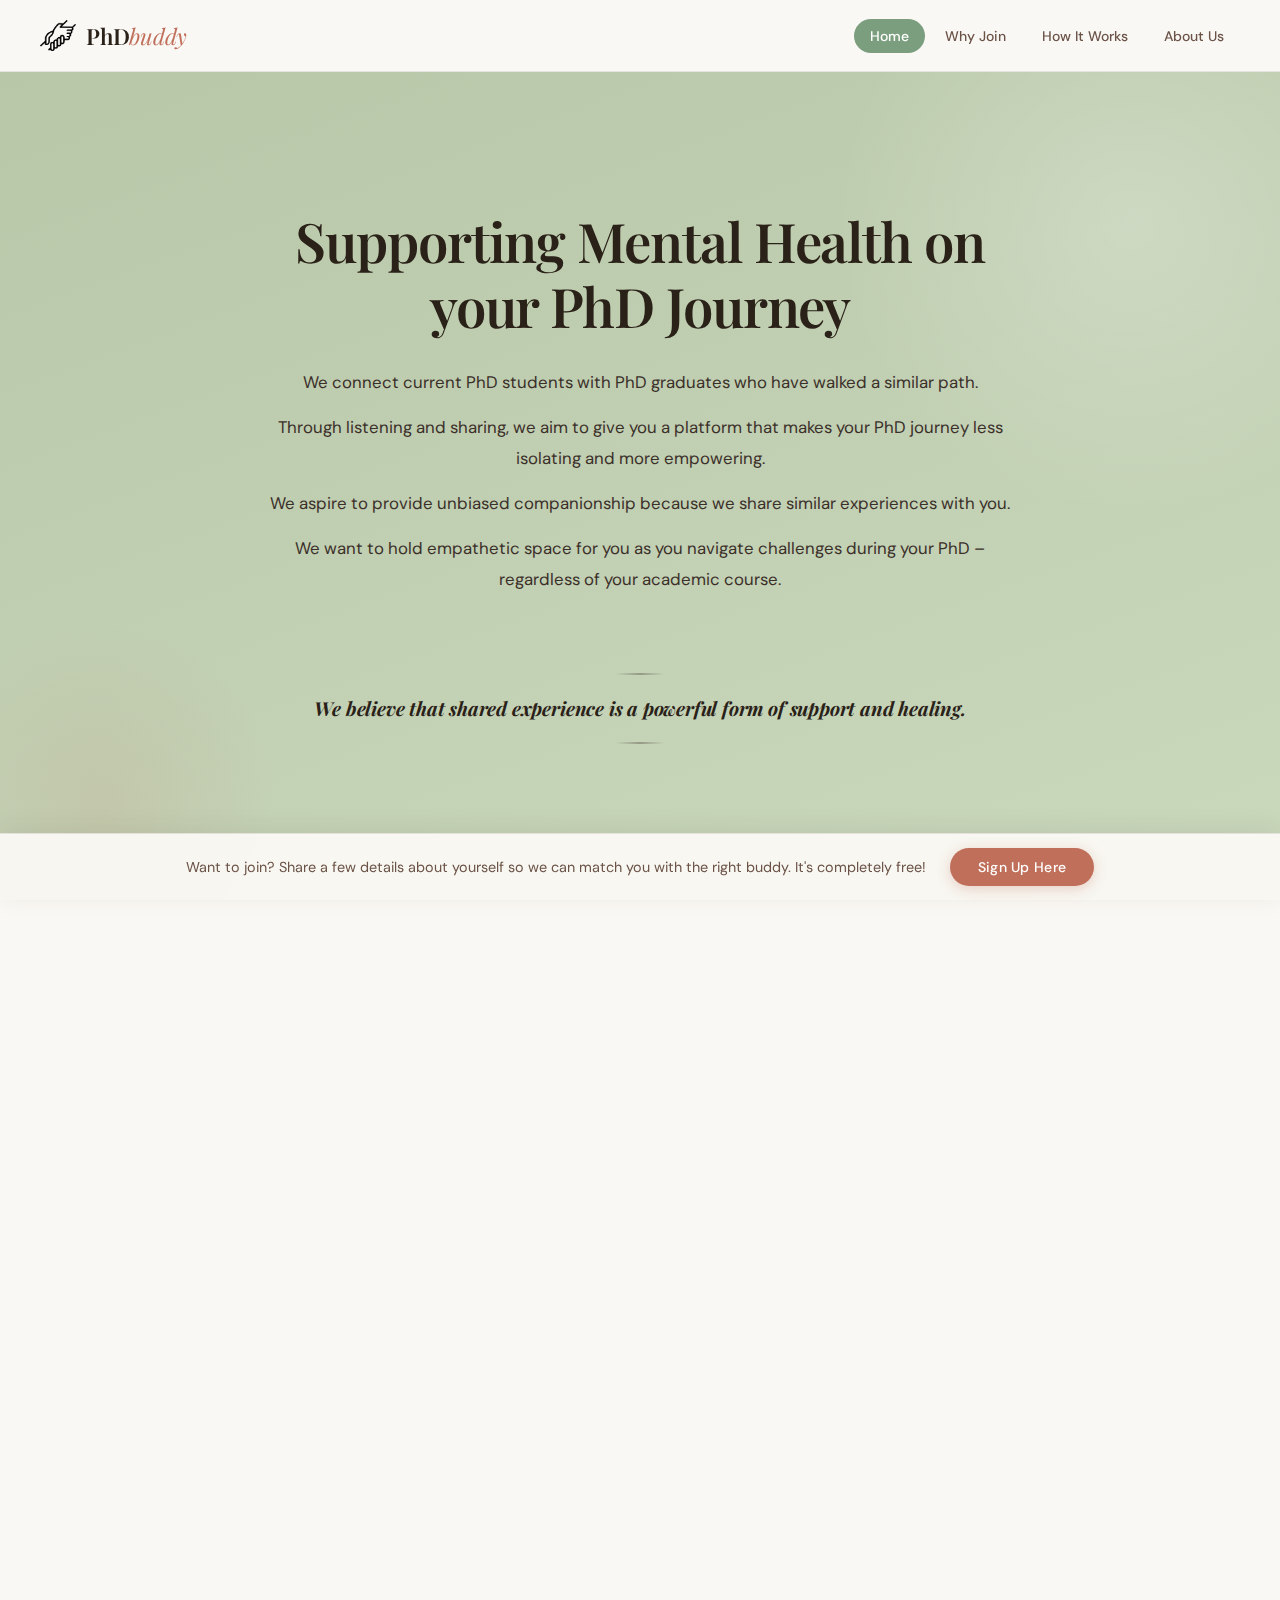
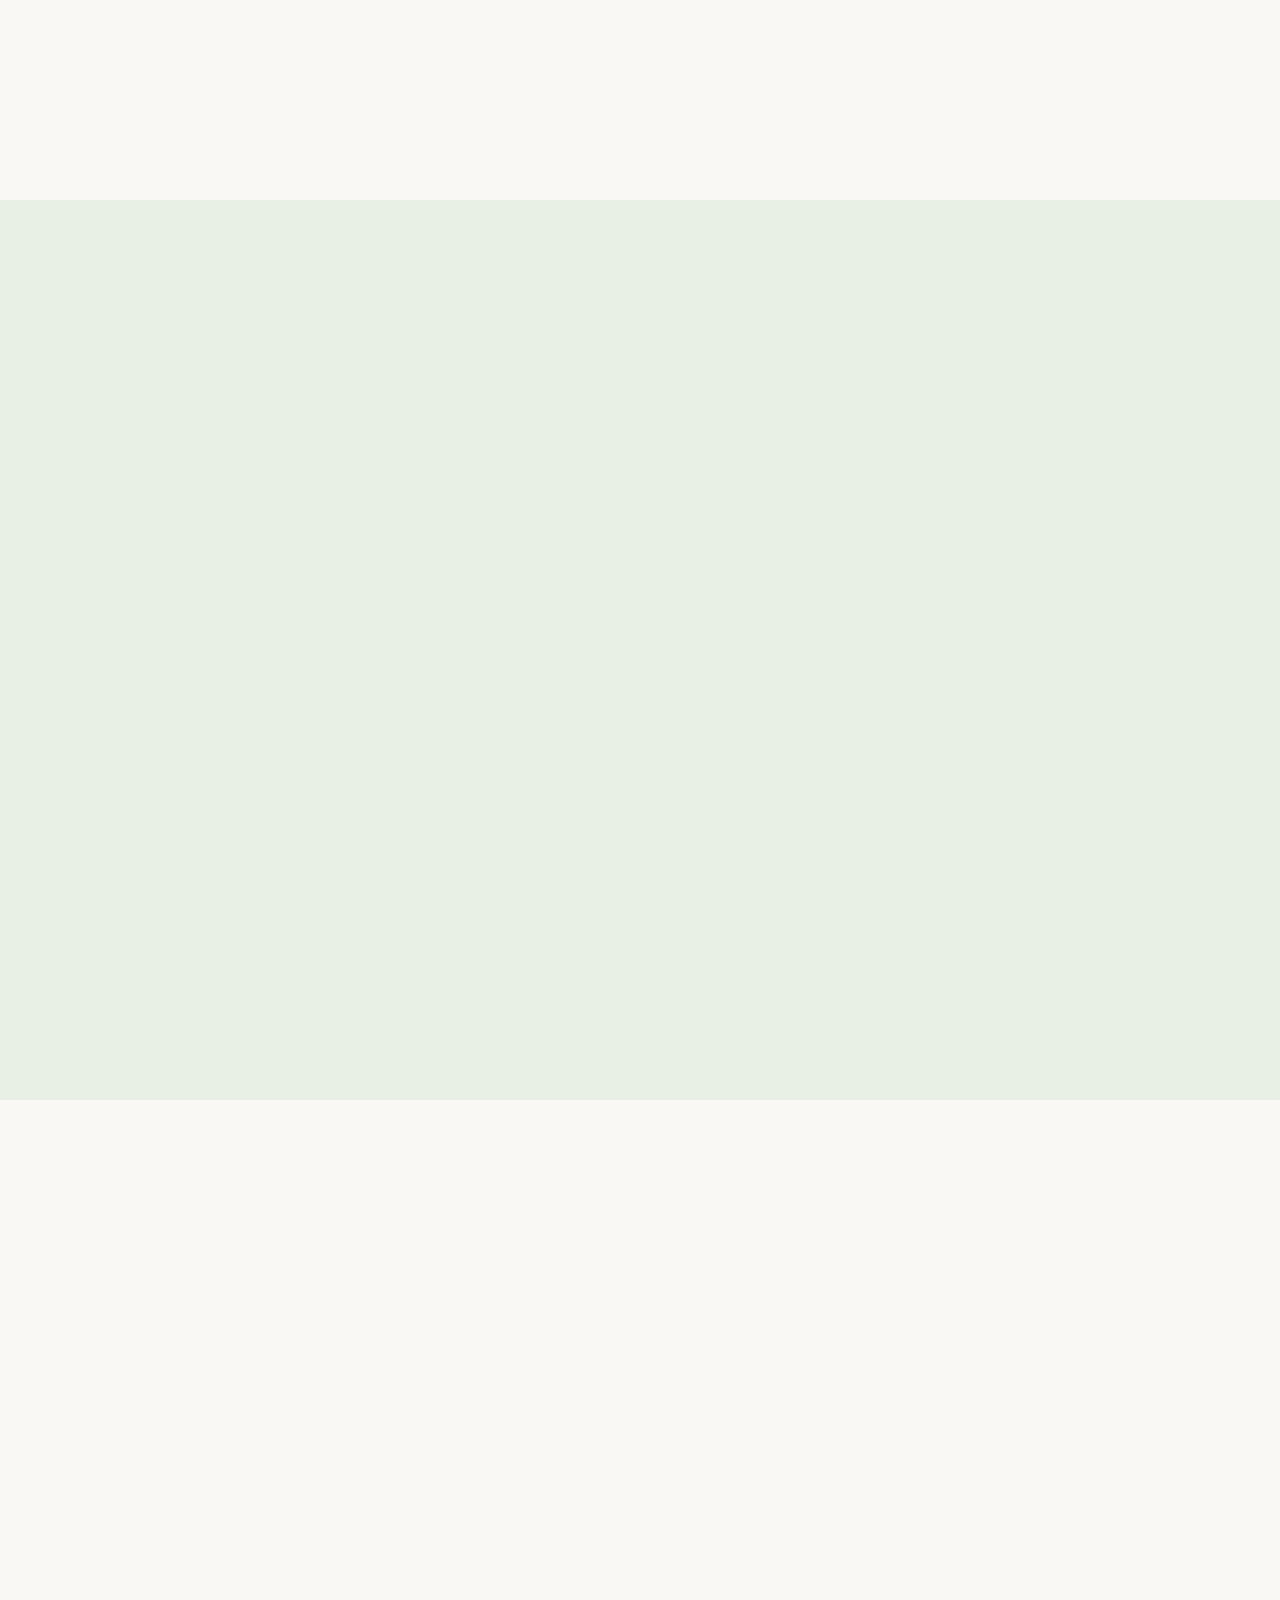
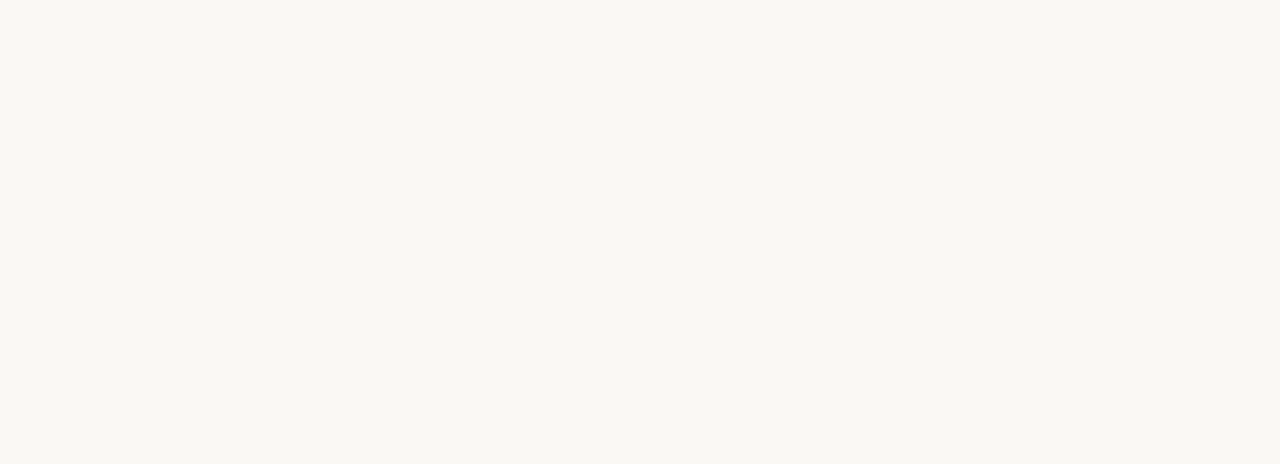
<file: index.html>
<!DOCTYPE html>
<html lang="en">
<head>
  <meta charset="UTF-8" />
  <meta name="viewport" content="width=device-width, initial-scale=1.0" />
  <title>PhDbuddy</title>
  <link rel="preconnect" href="https://fonts.googleapis.com">
  <link rel="preconnect" href="https://fonts.gstatic.com" crossorigin>
  <link href="https://fonts.googleapis.com/css2?family=Playfair+Display:ital,wght@0,400;0,600;1,400&family=DM+Sans:wght@300;400;500&display=swap" rel="stylesheet">
  <style>
    /* ─── Design Tokens ─── */
    :root {
      --header-height: 72px;
      --sage:       #7A9E7E;
      --sage-light: #B8C7A8;
      --sage-pale:  #E8EFE4;
      --cream:      #FAF8F4;
      --terra:      #C0705A;
      --terra-dark: #9B4F39;
      --brown:      #3B2F2A;
      --brown-soft: #6B5347;
      --white:      #FFFFFF;
      --ink:        #2A2118;
      --muted:      #8C7B72;
      --border:     rgba(59,47,42,.1);
      --shadow-sm:  0 2px 12px rgba(59,47,42,.08);
      --shadow-lg:  0 24px 64px rgba(59,47,42,.14);
      --radius-sm:  8px;
      --radius-md:  16px;
      --radius-lg:  28px;
      --font-display: 'Playfair Display', Georgia, serif;
      --font-body:    'DM Sans', sans-serif;
      --ease-out: cubic-bezier(.22,1,.36,1);
    }

    *, *::before, *::after { box-sizing: border-box; margin: 0; padding: 0; }
    html { scroll-behavior: smooth; }
    body {
      font-family: var(--font-body);
      background-color: var(--cream);
      color: var(--brown);
      padding-top: var(--header-height);
      padding-bottom: 64px;
      -webkit-font-smoothing: antialiased;
    }
    section { scroll-margin-top: var(--header-height); }
    a { color: inherit; }

    /* ─── Header ─── */
    .main-header {
      position: fixed;
      top: 0; left: 0; right: 0;
      height: var(--header-height);
      background: rgba(250,248,244,.95);
      backdrop-filter: blur(14px);
      -webkit-backdrop-filter: blur(14px);
      border-bottom: 1px solid var(--border);
      display: flex;
      align-items: center;
      justify-content: space-between;
      padding: 0 40px;
      z-index: 1000;
      transition: box-shadow .3s;
    }
    .main-header.scrolled { box-shadow: var(--shadow-sm); }

    .logo-container {
      display: flex;
      align-items: center;
      gap: 10px;
      text-decoration: none;
      flex-shrink: 0;
    }
    .logo { width: 36px; height: auto; }
    .site-title {
      font-family: var(--font-display);
      font-size: 1.4rem;
      font-weight: 600;
      color: var(--ink);
      letter-spacing: -.01em;
    }
    .site-title em { color: var(--terra); font-style: italic; font-weight: 400; }

    /* Desktop nav */
    .nav-bar { display: flex; gap: 4px; align-items: center; }
    .nav-link {
      text-decoration: none;
      color: var(--brown-soft);
      font-size: .875rem;
      font-weight: 500;
      padding: 8px 16px;
      border-radius: 999px;
      transition: background .22s, color .22s;
      white-space: nowrap;
    }
    .nav-link:hover { background: var(--sage-pale); color: var(--brown); }
    .nav-link.active { background: var(--sage); color: var(--white); }

    /* Hamburger button */
    .hamburger {
      display: none;
      flex-direction: column;
      justify-content: center;
      gap: 5px;
      width: 38px;
      height: 38px;
      background: none;
      border: none;
      cursor: pointer;
      padding: 6px;
      border-radius: 8px;
      transition: background .2s;
    }
    .hamburger:hover { background: var(--sage-pale); }
    .hamburger span {
      display: block;
      width: 22px;
      height: 2px;
      background: var(--brown);
      border-radius: 2px;
      transition: transform .28s var(--ease-out), opacity .2s;
      transform-origin: center;
    }
    .hamburger.open span:nth-child(1) { transform: translateY(7px) rotate(45deg); }
    .hamburger.open span:nth-child(2) { opacity: 0; transform: scaleX(0); }
    .hamburger.open span:nth-child(3) { transform: translateY(-7px) rotate(-45deg); }

    /* Mobile nav drawer */
    .mobile-nav {
      position: fixed;
      top: var(--header-height);
      left: 0; right: 0;
      background: rgba(250,248,244,.98);
      backdrop-filter: blur(14px);
      border-bottom: 1px solid var(--border);
      flex-direction: column;
      padding: 12px 20px 20px;
      gap: 4px;
      z-index: 998;
      box-shadow: var(--shadow-sm);
      /* hidden by default */
      display: none;
      opacity: 0;
      transform: translateY(-6px);
      transition: opacity .25s var(--ease-out), transform .25s var(--ease-out);
    }
    .mobile-nav.open {
      display: flex;
      opacity: 1;
      transform: translateY(0);
    }
    .mobile-nav .nav-link {
      font-size: 1rem;
      padding: 13px 16px;
      border-radius: var(--radius-sm);
      width: 100%;
    }

    /* ─── Home Section ─── */
    .home-section {
      background: linear-gradient(160deg, var(--sage-light) 0%, #cad8bc 100%);
      min-height: calc(100vh - var(--header-height));
      display: flex;
      align-items: center;
      justify-content: center;
      padding: 80px 40px;
      position: relative;
      overflow: hidden;
    }
    .home-section::before {
      content: '';
      position: absolute;
      width: 600px; height: 600px;
      background: radial-gradient(circle, rgba(255,255,255,.22) 0%, transparent 70%);
      top: -150px; right: -150px;
      border-radius: 50%;
      pointer-events: none;
    }
    .home-section::after {
      content: '';
      position: absolute;
      width: 360px; height: 360px;
      background: radial-gradient(circle, rgba(192,112,90,.1) 0%, transparent 70%);
      bottom: -80px; left: -80px;
      border-radius: 50%;
      pointer-events: none;
    }
    .home-text {
      max-width: 760px;
      text-align: center;
      position: relative;
      z-index: 1;
      animation: fadeUp .9s var(--ease-out) both;
    }
    .home-text h1 {
      font-family: var(--font-display);
      font-size: clamp(1.85rem, 4.5vw, 3.4rem);
      font-weight: 600;
      color: var(--ink);
      line-height: 1.2;
      letter-spacing: -.02em;
      margin-bottom: 28px;
    }
    .home-text p {
      font-size: 1.05rem;
      line-height: 1.85;
      color: var(--brown);
      margin-bottom: 14px;
    }
    .home-text .final-line {
      margin-top: 44px;
      margin-bottom: 0;
      display: inline-block;
      position: relative;
      padding: 20px 0;
      font-family: var(--font-display);
      font-style: italic;
      font-size: 1.2rem;
      font-weight: 400;
      color: var(--ink);
      line-height: 1.6;
      letter-spacing: -.01em;
    }
    .home-text .final-line::before,
    .home-text .final-line::after {
      content: '';
      display: block;
      width: 48px;
      height: 2px;
      background: linear-gradient(90deg, transparent, rgba(59,47,42,.35), transparent);
      margin: 0 auto;
      border-radius: 2px;
    }
    .home-text .final-line::before { margin-bottom: 18px; }
    .home-text .final-line::after  { margin-top: 18px; }

    /* ─── Why Join Section ─── */
    .why-join-section {
      background: var(--cream);
      padding: 48px 40px 40px;
      height: 100vh;
      box-sizing: border-box;
      display: flex;
      flex-direction: column;
      align-items: center;
      justify-content: center;
    }
    .why-join-section h2 {
      font-family: var(--font-display);
      font-size: clamp(1.4rem, 2.5vw, 2rem);
      font-weight: 600;
      text-align: center;
      color: var(--ink);
      margin-bottom: 28px;
      letter-spacing: -.02em;
    }
    .why-join-section h2 em { color: var(--terra); font-style: italic; }

    .buddy-container {
      display: grid;
      grid-template-columns: 1fr 1fr;
      gap: 20px;
      max-width: 1040px;
      width: 100%;
      margin: 0 auto 24px;
    }
    .buddy-box {
      background: var(--white);
      border: 1px solid var(--border);
      border-radius: var(--radius-md);
      padding: 24px 24px 20px;
      box-shadow: var(--shadow-sm);
      transition: transform .3s var(--ease-out), box-shadow .3s var(--ease-out);
      position: relative;
      overflow: hidden;
    }
    .buddy-box::before {
      content: '';
      position: absolute;
      top: 0; left: 0; right: 0;
      height: 3px;
      background: linear-gradient(90deg, var(--sage), var(--terra));
      opacity: 0;
      transition: opacity .3s;
    }
    .buddy-box:hover { transform: translateY(-4px); box-shadow: var(--shadow-lg); }
    .buddy-box:hover::before { opacity: 1; }
    .buddy-icon { display: block; width: 36px; margin: 0 auto 12px; }
    .buddy-box h3 {
      font-family: var(--font-display);
      font-size: 1.05rem;
      font-weight: 600;
      color: var(--ink);
      margin-bottom: 10px;
      text-align: center;
    }
    .buddy-box p {
      font-size: .875rem;
      line-height: 1.65;
      color: var(--brown-soft);
      margin-bottom: 8px;
    }
    .buddy-box ul {
      margin-top: 4px;
      padding-left: 0;
      list-style: none;
      display: flex;
      flex-direction: column;
      gap: 6px;
    }
    .buddy-box ul li {
      font-size: .84rem;
      line-height: 1.5;
      color: var(--brown-soft);
      padding-left: 18px;
      position: relative;
    }
    .buddy-box ul li::before {
      content: '';
      position: absolute;
      left: 0;
      top: 9px;
      width: 7px;
      height: 7px;
      border-radius: 50%;
      background: linear-gradient(135deg, var(--sage), var(--terra));
      flex-shrink: 0;
    }
    .why-join-section .final-line {
      text-align: center;
      font-style: italic;
      color: var(--muted);
      font-size: .9rem;
      max-width: 720px;
      margin: 0 auto;
      line-height: 1.6;
    }

    /* ─── How It Works Section ─── */
    .how-it-works-section {
      background: var(--sage-pale);
      padding: 56px 40px;
      height: 100vh;
      box-sizing: border-box;
      display: flex;
      flex-direction: column;
      justify-content: center;
    }
    .how-band {
      display: grid;
      grid-template-columns: 1fr 1fr;
      gap: 72px;
      max-width: 1040px;
      width: 100%;
      margin: 0 auto;
      align-items: center;
      flex: 1;
    }
    .how-text h3 {
      font-family: var(--font-display);
      font-size: clamp(1.5rem, 2.5vw, 2.2rem);
      font-weight: 600;
      color: var(--ink);
      margin-bottom: 20px;
      letter-spacing: -.02em;
    }
    .how-text p {
      font-size: .9rem;
      line-height: 1.7;
      color: var(--brown-soft);
      margin-bottom: 8px;
      padding-left: 16px;
      border-left: 2px solid transparent;
      transition: border-color .2s, color .2s;
    }
    .how-text p:hover { border-left-color: var(--terra); color: var(--brown); }
    .how-image { display: flex; justify-content: center; align-items: center; }
    .how-image img {
      max-width: 100%;
      max-height: 380px;
      object-fit: contain;
      border-radius: var(--radius-lg);
      filter: drop-shadow(0 12px 32px rgba(59,47,42,.12));
    }
    .signup-text {
      text-align: center;
      padding-top: 32px;
      max-width: 1040px;
      margin-left: auto;
      margin-right: auto;
      width: 100%;
    }
    .signup-text p {
      font-size: 1rem;
      line-height: 1.7;
      color: var(--brown-soft);
      margin-bottom: 20px;
    }
    .signup-link {
      display: inline-block;
      background: var(--terra);
      color: var(--white);
      text-decoration: none;
      padding: 14px 36px;
      border-radius: 999px;
      font-weight: 500;
      font-size: .95rem;
      letter-spacing: .02em;
      transition: background .25s, transform .25s var(--ease-out), box-shadow .25s;
      box-shadow: 0 4px 18px rgba(192,112,90,.32);
    }
    .signup-link:hover {
      background: var(--terra-dark);
      transform: translateY(-2px);
      box-shadow: 0 8px 28px rgba(192,112,90,.42);
    }

    /* ─── About Us Section ─── */
    .about-us-page {
      background: var(--cream);
      padding: 80px 40px;
      min-height: 100vh;
      display: flex;
      flex-direction: column;
      justify-content: center;
      align-items: center;
    }
    .about-us-page h2 {
      font-family: var(--font-display);
      font-size: clamp(1.7rem, 3.5vw, 2.6rem);
      font-weight: 600;
      text-align: center;
      color: var(--ink);
      margin-bottom: 12px;
      letter-spacing: -.02em;
    }
    .about-us-page .section-label {
      text-align: center;
      font-size: .8rem;
      font-weight: 500;
      letter-spacing: .12em;
      text-transform: uppercase;
      color: var(--terra);
      margin-bottom: 52px;
    }
    .about-content { max-width: 960px; width: 100%; }

    /* Portrait grid */
    .portrait-grid {
      display: grid;
      grid-template-columns: repeat(4, 1fr);
      gap: 24px;
    }
    .portrait-card {
      display: flex;
      flex-direction: column;
      align-items: center;
      text-align: center;
      transition: transform .3s var(--ease-out);
    }
    .portrait-card:hover { transform: translateY(-4px); }
    .portrait-img-wrapper {
      position: relative;
      width: 100%;
      margin-bottom: 16px;
    }
    .portrait-img {
      width: 100%;
      aspect-ratio: 3 / 4;
      object-fit: cover;
      border-radius: var(--radius-md);
      box-shadow: var(--shadow-md);
      display: block;
    }
    .portrait-social {
      position: absolute;
      bottom: 10px; right: 10px;
      width: 30px; height: 30px;
      background: var(--white);
      border-radius: 50%;
      box-shadow: var(--shadow-sm);
      display: flex;
      align-items: center;
      justify-content: center;
      padding: 5px;
      transition: transform .22s var(--ease-out);
    }
    .portrait-social:hover { transform: scale(1.15); }
    .portrait-social img { width: 100%; height: 100%; object-fit: contain; }
    .portrait-name {
      font-family: var(--font-display);
      font-size: 1.05rem;
      font-weight: 600;
      color: var(--ink);
      margin-bottom: 4px;
    }
    .portrait-role {
      font-size: .78rem;
      font-weight: 500;
      letter-spacing: .08em;
      text-transform: uppercase;
      color: var(--muted);
    }
    /* divider between organizers and buddies */
    .portrait-divider {
      grid-column: 1 / -1;
      display: none;
    }

    /* ─── Floating Sign-Up Bar ─── */
    .floating-cta {
      position: fixed;
      bottom: 0; left: 0; right: 0;
      z-index: 900;
      background: rgba(250,248,244,.96);
      backdrop-filter: blur(14px);
      -webkit-backdrop-filter: blur(14px);
      border-top: 1px solid var(--border);
      display: flex;
      align-items: center;
      justify-content: center;
      gap: 24px;
      padding: 14px 40px;
      box-shadow: 0 -4px 24px rgba(59,47,42,.08);
    }
    .floating-cta p {
      font-size: .9rem;
      color: var(--brown-soft);
      margin: 0;
    }
    .floating-cta-btn {
      display: inline-block;
      background: var(--terra);
      color: var(--white);
      text-decoration: none;
      padding: 10px 28px;
      border-radius: 999px;
      font-weight: 500;
      font-size: .875rem;
      letter-spacing: .02em;
      white-space: nowrap;
      transition: background .25s, transform .2s var(--ease-out), box-shadow .25s;
      box-shadow: 0 3px 14px rgba(192,112,90,.3);
      flex-shrink: 0;
    }
    .floating-cta-btn:hover {
      background: var(--terra-dark);
      transform: translateY(-1px);
      box-shadow: 0 6px 20px rgba(192,112,90,.4);
    }

    /* ─── Animations ─── */
    @keyframes fadeUp {
      from { opacity: 0; transform: translateY(24px); }
      to   { opacity: 1; transform: translateY(0); }
    }
    .reveal {
      opacity: 0;
      transform: translateY(20px);
      transition: opacity .7s var(--ease-out), transform .7s var(--ease-out);
    }
    .reveal.visible { opacity: 1; transform: none; }

    /* ─── MOBILE (≤768px) ─── */
    @media (max-width: 768px) {
      :root { --header-height: 60px; }

      .main-header { padding: 0 18px; }
      .nav-bar { display: none; }          /* hide desktop nav */
      .hamburger { display: flex; }        /* show hamburger */

      .floating-cta { flex-direction: column; gap: 10px; padding: 12px 20px; text-align: center; }
      .floating-cta p { font-size: .82rem; }
      .floating-cta-btn { padding: 9px 24px; font-size: .85rem; }

      .home-section { padding: 48px 20px; min-height: 100vh; }
      .why-join-section { padding: 48px 20px 36px; height: auto; min-height: 100vh; }
      .how-it-works-section { padding: 48px 20px; height: auto; min-height: 100vh; }
      .about-us-page { padding: 60px 20px; min-height: 100vh; align-items: center; }
      .portrait-grid { grid-template-columns: repeat(2, 1fr); gap: 16px; }
      .portrait-name { font-size: .95rem; }
      .portrait-role { font-size: .72rem; }

      .home-text h1 { font-size: 1.75rem; letter-spacing: -.015em; }
      .home-text p  { font-size: .95rem; }
      .home-text .final-line { padding: 14px 18px; font-size: .9rem; }

      .buddy-container  { grid-template-columns: 1fr; gap: 18px; margin-bottom: 36px; }
      .buddy-box        { padding: 28px 22px; border-radius: var(--radius-md); }

      .how-band   { grid-template-columns: 1fr; gap: 0; }
      .how-image  { display: none; }
      .how-text h3 { font-size: 1.6rem; }
      .signup-text { margin-top: 36px; }
    }

    /* ─── Mid-range (769–960px) ─── */
    @media (min-width: 769px) and (max-width: 960px) {
      .main-header { padding: 0 24px; }
      .nav-link { padding: 7px 12px; font-size: .82rem; }
      .buddy-container { gap: 20px; }
      .how-band { gap: 40px; }
    }
  </style>
</head>
<body>

  <!-- Fixed Header -->
  <header class="main-header" id="mainHeader">
    <a href="#home" class="logo-container">
      <img src="hands.png" alt="PhDbuddy logo" class="logo" />
      <span class="site-title">PhD<em>buddy</em></span>
    </a>

    <!-- Desktop nav -->
    <nav class="nav-bar">
      <a href="#home"         class="nav-link">Home</a>
      <a href="#why-join"     class="nav-link">Why Join</a>
      <a href="#how-it-works" class="nav-link">How It Works</a>
      <a href="#about-us"     class="nav-link">About Us</a>
    </nav>

    <!-- Hamburger (mobile only) -->
    <button class="hamburger" id="hamburger" aria-label="Toggle menu" aria-expanded="false">
      <span></span><span></span><span></span>
    </button>
  </header>

  <!-- Mobile nav drawer (outside header so it slides below it) -->
  <nav class="mobile-nav" id="mobileNav" aria-hidden="true">
    <a href="#home"         class="nav-link">Home</a>
    <a href="#why-join"     class="nav-link">Why Join</a>
    <a href="#how-it-works" class="nav-link">How It Works</a>
    <a href="#about-us"     class="nav-link">About Us</a>
  </nav>

  <main>

    <!-- Home Section -->
    <section id="home" class="home-section">
      <div class="home-text">
        <h1>Supporting Mental Health on your PhD Journey</h1>
        <p>We connect current PhD students with PhD graduates who have walked a similar path.</p>
        <p>Through listening and sharing, we aim to give you a platform that makes your PhD journey less isolating and more empowering.</p>
        <p>We aspire to provide unbiased companionship because we share similar experiences with you.</p>
        <p>We want to hold empathetic space for you as you navigate challenges during your PhD – regardless of your academic course.</p>
        <p class="final-line"><em><strong>We believe that shared experience is a powerful form of support and healing.</strong></em></p>
      </div>
    </section>

    <!-- Why Join Section -->
    <section id="why-join" class="why-join-section">
      <h2 class="reveal">Why Join PhD<em>buddy</em>?</h2>

      <div class="buddy-container">
        <div class="buddy-box reveal">
          <img src="preBuddy.png" class="buddy-icon" alt="Graduate buddy icon">
          <h3>As a Graduate Buddy</h3>
          <p>Gain a connection with people who truly understand and can relate to you.</p>
          <p>Learn from the firsthand experience of someone who has already completed their PhD and explored life after it.</p>
          <p><strong>You might find PhD<em>buddy</em> helpful if any of the following resonate with you — just to name a few examples:</strong></p>
          <ul>
            <li>Are you feeling overwhelmed and unsure about how to talk to your supervisor?</li>
            <li>Are you questioning whether continuing your PhD still makes sense for you and what your next steps might be?</li>
            <li>Do you feel like an outsider in your academic environment and struggle to connect with colleagues?</li>
          </ul>
        </div>

        <div class="buddy-box reveal">
          <img src="postBuddy.png" class="buddy-icon" alt="Post-graduate buddy icon">
          <h3>As a Post-Graduate Buddy</h3>
          <p>Have you ever wished you could go back to your first-year PhD self and share your hard-earned advice with them? While going back in time is not an option (yet), this is your chance to make a meaningful impact on someone else's PhD journey.</p>
          <p>Gain a new perspective on your own experiences — you might find that all the highs and lows of your journey can become valuable lessons to share.</p>
          <p>Build new connections and help create a kinder, healthier research culture.</p>
        </div>
      </div>

      <p class="final-line reveal"><strong><em>PhD<em>buddy</em></em></strong> is about community, empathy, and making the PhD experience kinder for everyone.</p>
    </section>

    <!-- How It Works Section -->
    <section id="how-it-works" class="how-it-works-section">
      <div class="how-band">
        <div class="how-text reveal">
          <h3>How It Works</h3>
          <p>We match PhD students with post-graduates from our team.</p>
          <p>After you sign up, three post-graduate buddies are made available for you to connect with – you can get to know all of them and have conversations with whoever you choose or is available.</p>
          <p>We define the structure of the conversation together based on your needs and goals.</p>
          <p>We have open conversations with you about the non-academic, social, organizational, and mental challenges of your PhD journey.</p>
          <p>The conversations can happen as often as the graduate and post-graduate buddies agree on.</p>
          <p>We are not medical professionals; therefore, we are in no position to provide solutions about your personal journeys, but we are open to listening, sharing our experiences, and offering new perspectives.</p>
          <p>These conversations will be confidential.</p>
        </div>

        <div class="how-image reveal">
          <img src="peoplePatternSquare.svg" alt="Decorative people pattern" />
        </div>
      </div>
    </section>

    <!-- About Us Section -->
    <section id="about-us" class="about-us-page">
      <div class="about-content">
        <h2 class="reveal">About Us</h2>
        <p class="section-label reveal">Organizing Team &amp; Post-Graduate Buddies</p>

        <div class="portrait-grid">

          <div class="portrait-card reveal">
            <div class="portrait-img-wrapper">
              <img src="jona.jpg" alt="Jona" class="portrait-img" />
              <a href="https://www.linkedin.com/in/jona-rada-399b042a3/" target="_blank" class="portrait-social">
                <img src="linkedin-icon.png" alt="LinkedIn" />
              </a>
            </div>
            <p class="portrait-name">Jona</p>
            <p class="portrait-role">Organizer</p>
          </div>

          <div class="portrait-card reveal">
            <div class="portrait-img-wrapper">
              <img src="alina.jpg" alt="Alina" class="portrait-img" />
              <a href="https://www.linkedin.com/in/alina-maria-ritz-798747293/" target="_blank" class="portrait-social">
                <img src="linkedin-icon.png" alt="LinkedIn" />
              </a>
            </div>
            <p class="portrait-name">Alina</p>
            <p class="portrait-role">Organizer</p>
          </div>

          <div class="portrait-card reveal">
            <div class="portrait-img-wrapper">
              <img src="nadine.jpg" alt="Nadine" class="portrait-img" />
              <a href="https://www.linkedin.com/in/nadine-tuechler/" target="_blank" class="portrait-social">
                <img src="linkedin-icon.png" alt="LinkedIn" />
              </a>
            </div>
            <p class="portrait-name">Nadine</p>
            <p class="portrait-role">Post-Graduate Buddy</p>
          </div>

          <div class="portrait-card reveal">
            <div class="portrait-img-wrapper">
              <img src="kevin.jpg" alt="Kevin" class="portrait-img" />
              <a href="https://www.instagram.com/nzumbiart?igsh=MzBlaXZxdHRpeGw1" target="_blank" class="portrait-social">
                <img src="instagram.png" alt="Instagram" />
              </a>
            </div>
            <p class="portrait-name">Kevin</p>
            <p class="portrait-role">Post-Graduate Buddy</p>
          </div>

        </div>
      </div>
    </section>

  </main>

  <script>
    /* ── Header shadow on scroll ── */
    const header = document.getElementById('mainHeader');
    window.addEventListener('scroll', () => {
      header.classList.toggle('scrolled', window.scrollY > 10);
    }, { passive: true });

    /* ── Hamburger / mobile nav toggle ── */
    const hamburger = document.getElementById('hamburger');
    const mobileNav = document.getElementById('mobileNav');

    hamburger.addEventListener('click', () => {
      const isOpen = !mobileNav.classList.contains('open');
      hamburger.classList.toggle('open', isOpen);
      hamburger.setAttribute('aria-expanded', isOpen);
      mobileNav.setAttribute('aria-hidden', !isOpen);
      if (isOpen) {
        mobileNav.style.display = 'flex';
        // force reflow so transition fires
        mobileNav.getBoundingClientRect();
        mobileNav.classList.add('open');
      } else {
        mobileNav.classList.remove('open');
      }
    });

    /* Close mobile nav when a link is tapped */
    mobileNav.querySelectorAll('.nav-link').forEach(link => {
      link.addEventListener('click', () => {
        hamburger.classList.remove('open');
        hamburger.setAttribute('aria-expanded', 'false');
        mobileNav.classList.remove('open');
        mobileNav.setAttribute('aria-hidden', 'true');
      });
    });

    /* ── Nav highlight on scroll ── */
    const sections    = document.querySelectorAll('main section');
    const allNavLinks = document.querySelectorAll('.nav-link');

    function highlightNav() {
      let current = '';
      sections.forEach(s => {
        if (window.scrollY >= s.offsetTop - (window.innerHeight * 0.5)) current = s.id;
      });
      allNavLinks.forEach(l => {
        l.classList.toggle('active', l.getAttribute('href').includes(current));
      });
    }
    window.addEventListener('scroll', highlightNav, { passive: true });
    highlightNav();

    /* ── Smooth scroll ── */
    allNavLinks.forEach(link => {
      link.addEventListener('click', e => {
        const target = document.querySelector(link.getAttribute('href'));
        if (target) {
          e.preventDefault();
          window.scrollTo({ top: target.offsetTop - 72, behavior: 'smooth' });
        }
      });
    });

    /* ── Scroll reveal ── */
    const reveals = document.querySelectorAll('.reveal');
    const io = new IntersectionObserver((entries) => {
      entries.forEach((entry, i) => {
        if (entry.isIntersecting) {
          entry.target.style.transitionDelay = (i * 0.07) + 's';
          entry.target.classList.add('visible');
          io.unobserve(entry.target);
        }
      });
    }, { threshold: 0.1 });
    reveals.forEach(el => io.observe(el));
  </script>
  <!-- Floating Sign-Up Bar -->
  <div class="floating-cta">
    <p>Want to join? Share a few details about yourself so we can match you with the right buddy. It's completely free!</p>
    <a href="signup.html" class="floating-cta-btn">Sign Up Here</a>
  </div>

</body>
</html>
</file>
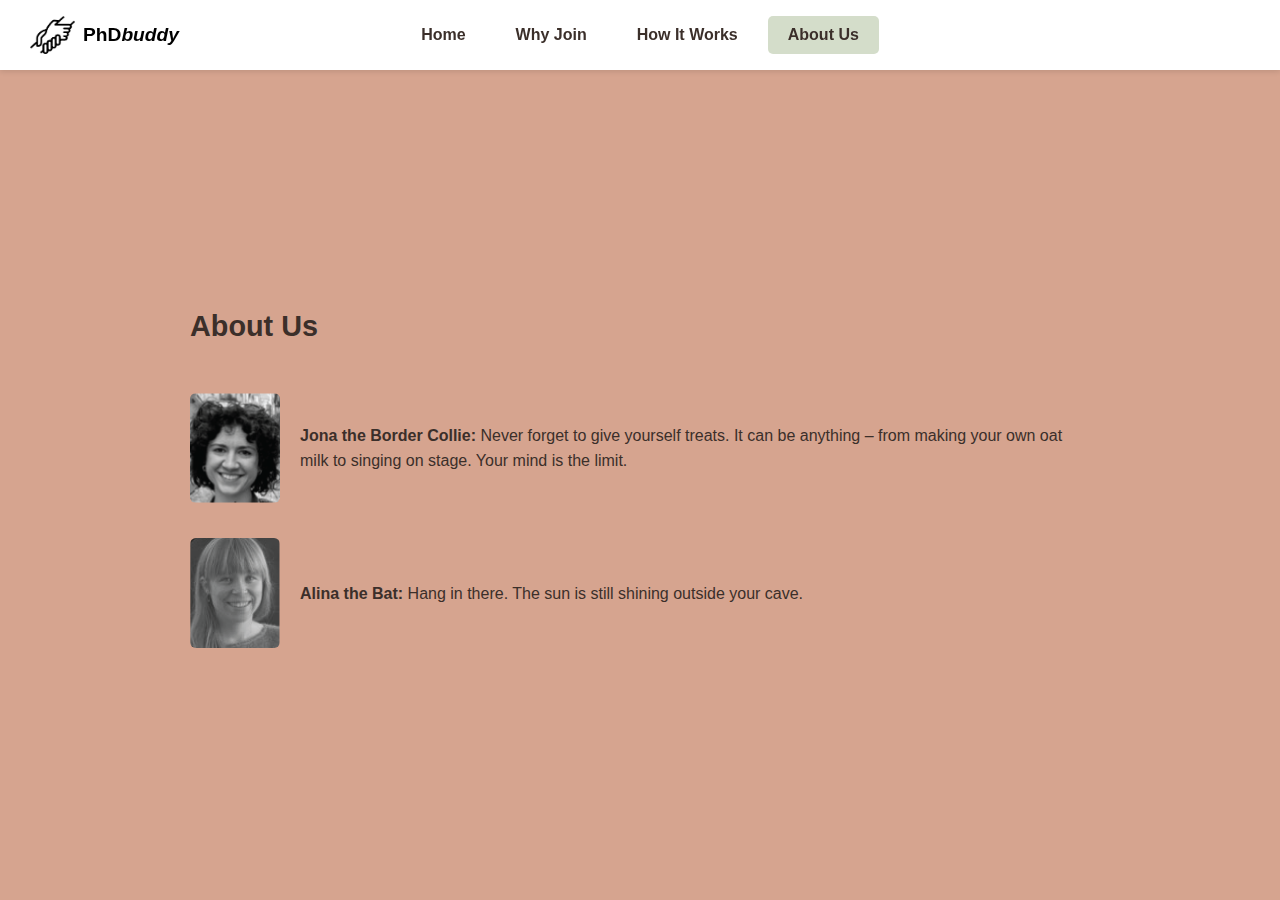
<file: about-us.html>
<!DOCTYPE html>
<html lang="en">
<head>
  <meta charset="UTF-8" />
  <meta name="viewport" content="width=device-width, initial-scale=1.0" />
  <title>PhDbuddy - About Us</title>
  <link rel="stylesheet" href="style.css" />
</head>
<body>
  <!-- Fixed Header -->
  <header class="main-header">
    <div class="logo-container">
      <img src="hands.png" alt="PhDbuddy logo" class="logo" />
      <span class="site-title">PhD<em>buddy</em></span>
    </div>

    <nav class="nav-bar">
      <a href="index.html" class="nav-link">Home</a>
      <a href="why-join.html" class="nav-link">Why Join</a>
      <a href="how-it-works.html" class="nav-link">How It Works</a>
      <a href="about-us.html" class="nav-link active">About Us</a>
    </nav>
  </header>

  <main class="about-us-page">
    <section class="about-us-band">
      <div class="about-content">
        <h2>About Us</h2>

        <div class="buddy-row">
          <img src="jona.png" alt="Jona the Border Collie" class="buddy-img" />
          <p><strong>Jona the Border Collie:</strong> Never forget to give yourself treats. It can be anything – from making your own oat milk to singing on stage. Your mind is the limit.</p>
        </div>

        <div class="buddy-row">
          <img src="alina.png" alt="Alina the Bat" class="buddy-img" />
          <p><strong>Alina the Bat:</strong> Hang in there. The sun is still shining outside your cave.</p>
        </div>
      </div>
    </section>
  </main>
</body>
</html>
</file>
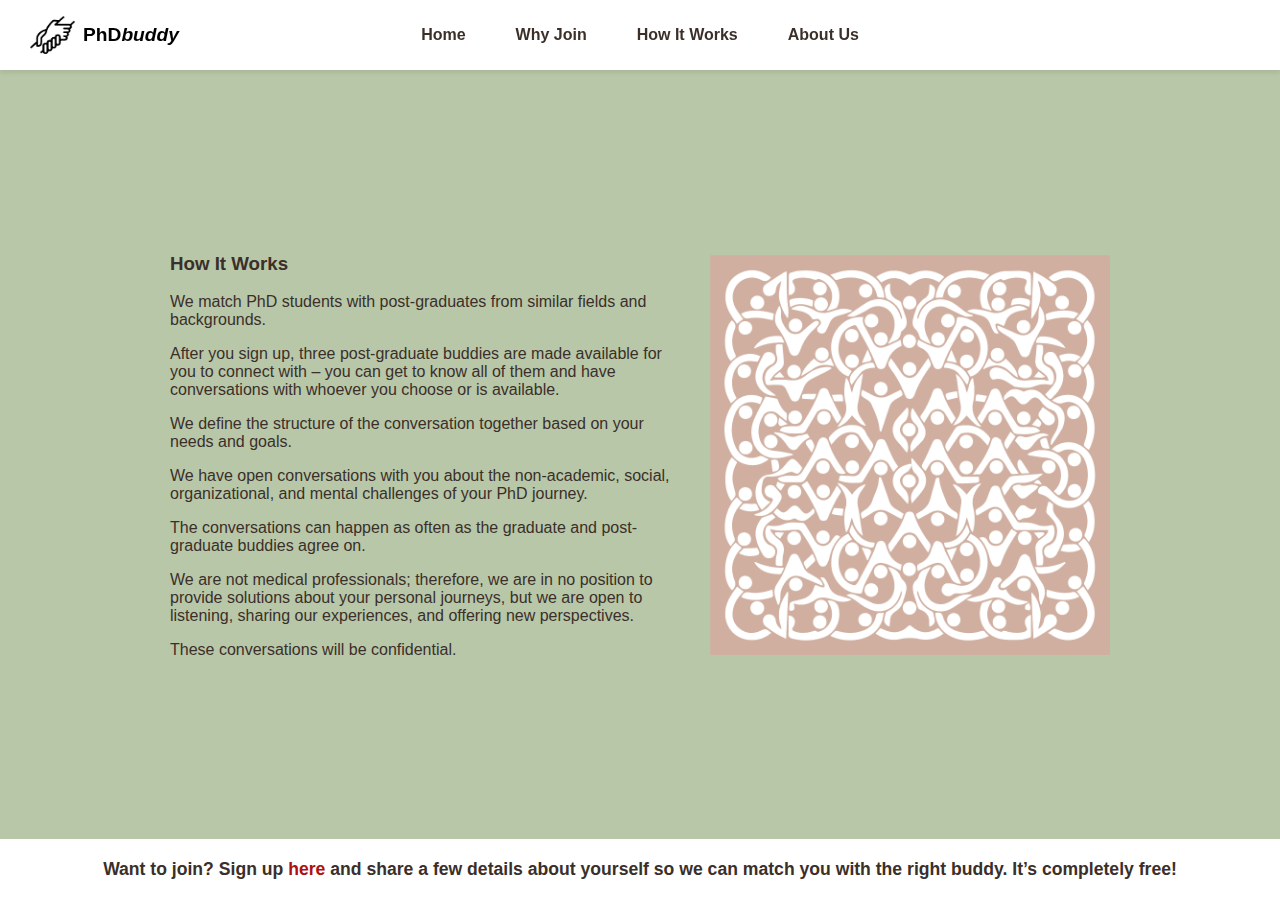
<file: how-it-works.html>
<!DOCTYPE html>
<html lang="en">
<head>
  <meta charset="UTF-8" />
  <meta name="viewport" content="width=device-width, initial-scale=1.0" />
  <title>How It Works | PhD Buddy</title>
  <link rel="stylesheet" href="style.css" />
</head>
<body>
  <!-- Fixed Header -->
  <header class="main-header">
    <div class="logo-container">
      <img src="hands.png" alt="PhD Buddy logo" class="logo" />
      <span class="site-title">PhD<em>buddy</em></span>
    </div>

    <!-- Updated navigation with consistent links -->
    <nav class="nav-bar">
      <a href="index.html#home" class="nav-link">Home</a>
      <a href="why-join.html" class="nav-link">Why Join</a>
      <a href="how-it-works.html" class="nav-link active">How It Works</a>
      <a href="about.html" class="nav-link">About Us</a>
    </nav>
  </header>

  <!-- Main Section -->
  <main class="how-it-works-section">
    <div class="how-band">
      <div class="how-text">
        <h3>How It Works</h3>
        <p>We match PhD students with post-graduates from similar fields and backgrounds.</p>
        <p>After you sign up, three post-graduate buddies are made available for you to connect with – you can get to know all of them and have conversations with whoever you choose or is available.</p>
        <p>We define the structure of the conversation together based on your needs and goals.</p>
        <p>We have open conversations with you about the non-academic, social, organizational, and mental challenges of your PhD journey.</p>
        <p>The conversations can happen as often as the graduate and post-graduate buddies agree on.</p>
        <p>We are not medical professionals; therefore, we are in no position to provide solutions about your personal journeys, but we are open to listening, sharing our experiences, and offering new perspectives.</p>
        <p>These conversations will be confidential.</p>
      </div>

      <div class="how-image">
        <img src="peoplePatternSquare.png" alt="Decorative people pattern" />
      </div>
    </div>

    <p class="signup-text">
      Want to join? Sign up <a href="signup.html" class="signup-link">here</a> and share a few details about yourself so we can match you with the right buddy. It’s completely free!
    </p>
  </main>

  <!-- Optional shared script for highlighting active links -->
  <script src="script.js"></script>
</body>
</html>
</file>
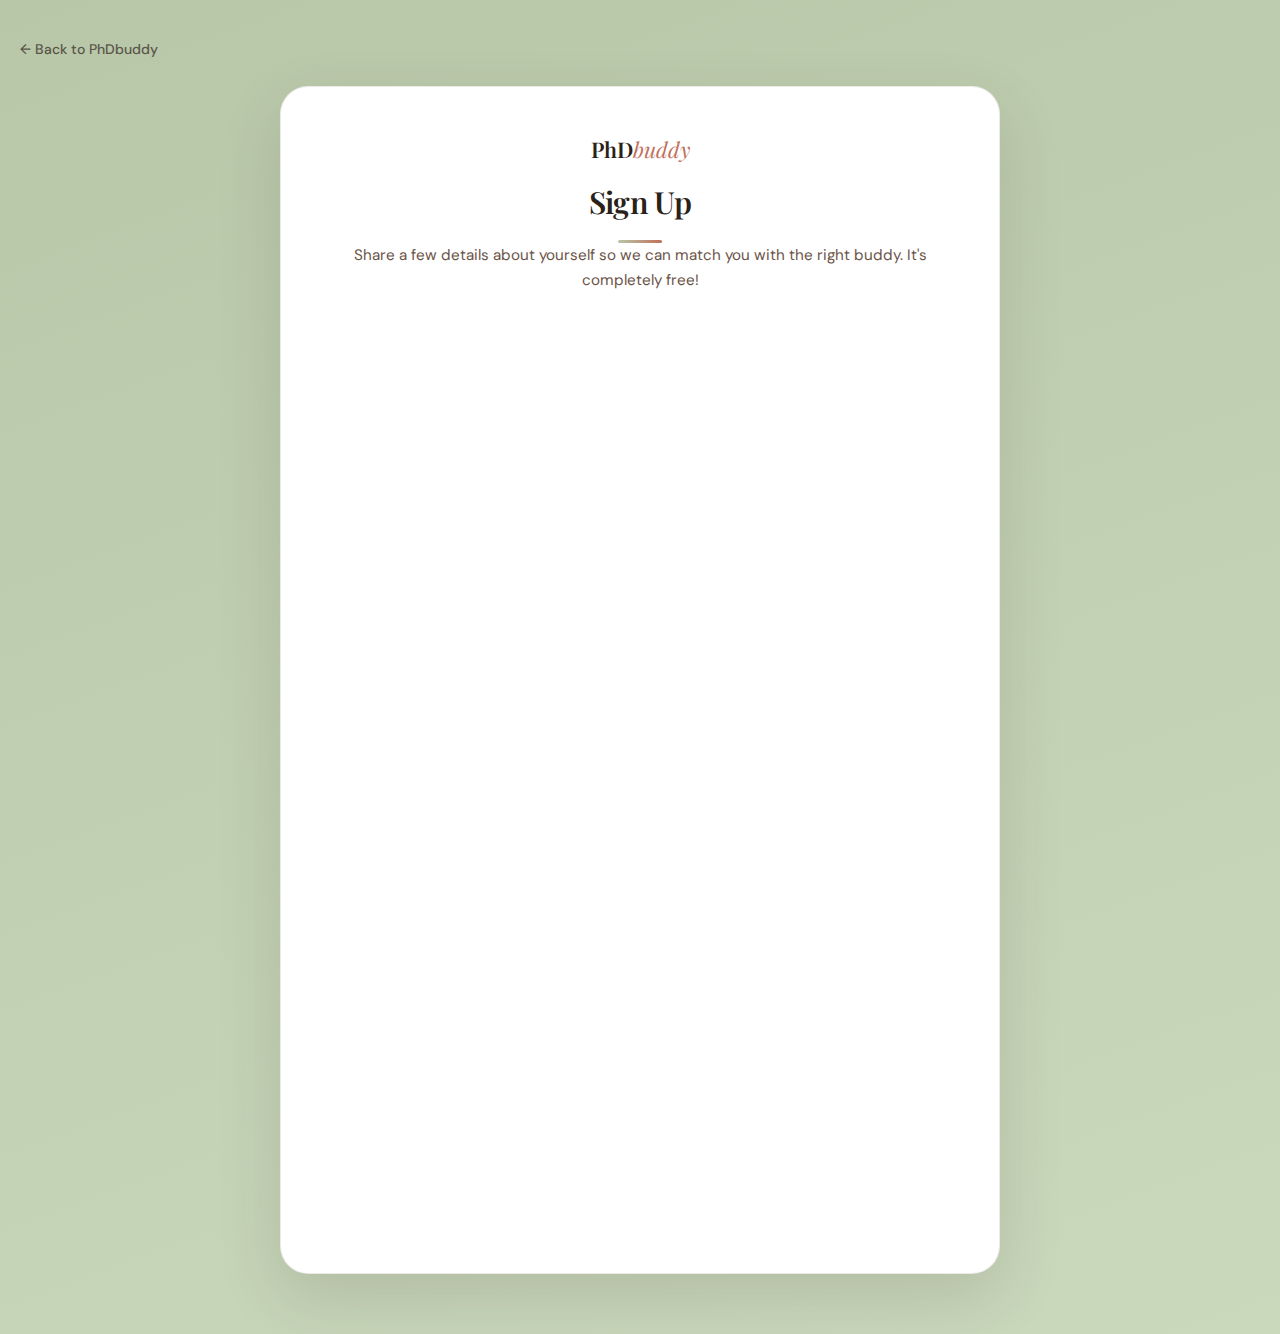
<file: signup.html>
<!DOCTYPE html>
<html lang="en">
<head>
  <meta charset="UTF-8">
  <meta name="viewport" content="width=device-width, initial-scale=1.0">
  <title>Sign Up — PhDbuddy</title>
  <link rel="preconnect" href="https://fonts.googleapis.com">
  <link rel="preconnect" href="https://fonts.gstatic.com" crossorigin>
  <link href="https://fonts.googleapis.com/css2?family=Playfair+Display:ital,wght@0,400;0,600;1,400&family=DM+Sans:wght@300;400;500&display=swap" rel="stylesheet">
  <style>
    :root {
      --sage-light: #B8C7A8;
      --cream:      #FAF8F4;
      --terra:      #C0705A;
      --terra-dark: #9B4F39;
      --brown:      #3B2F2A;
      --brown-soft: #6B5347;
      --white:      #FFFFFF;
      --ink:        #2A2118;
      --border:     rgba(59,47,42,.1);
      --shadow-lg:  0 24px 64px rgba(59,47,42,.14);
      --radius-md:  16px;
      --radius-lg:  28px;
      --font-display: 'Playfair Display', Georgia, serif;
      --font-body:    'DM Sans', sans-serif;
      --ease-out: cubic-bezier(.22,1,.36,1);
    }
    *, *::before, *::after { box-sizing: border-box; margin: 0; padding: 0; }
    body {
      font-family: var(--font-body);
      background: linear-gradient(160deg, var(--sage-light) 0%, #cad8bc 100%);
      min-height: 100vh;
      display: flex;
      flex-direction: column;
      align-items: center;
      padding: 40px 20px 60px;
      -webkit-font-smoothing: antialiased;
    }

    .back-link {
      align-self: flex-start;
      margin-bottom: 28px;
      text-decoration: none;
      color: var(--brown);
      font-size: .875rem;
      font-weight: 500;
      display: inline-flex;
      align-items: center;
      gap: 6px;
      opacity: .75;
      transition: opacity .2s, transform .2s;
    }
    .back-link:hover { opacity: 1; transform: translateX(-3px); }

    .card {
      background: var(--white);
      border-radius: var(--radius-lg);
      padding: 48px 44px;
      max-width: 720px;
      width: 100%;
      box-shadow: var(--shadow-lg);
      border: 1px solid var(--border);
    }

    .card-header { text-align: center; margin-bottom: 32px; }

    .brand {
      font-family: var(--font-display);
      font-size: 1.35rem;
      font-weight: 600;
      color: var(--ink);
      display: block;
      margin-bottom: 18px;
      text-decoration: none;
    }
    .brand em { color: var(--terra); font-style: italic; font-weight: 400; }

    .card-header h2 {
      font-family: var(--font-display);
      font-size: 1.9rem;
      font-weight: 600;
      color: var(--ink);
      margin-bottom: 10px;
      letter-spacing: -.02em;
    }
    .card-header p {
      font-size: .95rem;
      color: var(--brown-soft);
      line-height: 1.65;
    }

    .divider {
      width: 44px; height: 3px;
      background: linear-gradient(90deg, var(--sage-light), var(--terra));
      border-radius: 99px;
      margin: 18px auto 0;
    }

    .form-wrapper {
      display: flex;
      justify-content: center;
      border-radius: var(--radius-md);
      overflow: hidden;
    }
    iframe {
      width: 100%;
      max-width: 640px;
      height: 900px;
      border: none;
    }

    @media (max-width: 600px) {
      .card { padding: 28px 16px; border-radius: var(--radius-md); }
      .card-header h2 { font-size: 1.55rem; }
      iframe { height: 1060px; }
    }
  </style>
</head>
<body>

  <a href="index.html" class="back-link">← Back to PhDbuddy</a>

  <div class="card">
    <div class="card-header">
      <a href="index.html" class="brand">PhD<em>buddy</em></a>
      <h2>Sign Up</h2>
      <div class="divider"></div>
      <p>Share a few details about yourself so we can match you with the right buddy. It's completely free!</p>
    </div>

    <div class="form-wrapper">
      <iframe
        src="https://docs.google.com/forms/d/e/1FAIpQLSfUNqKcJjuGxH5SupqXgygSWmCcMzYjWX21zDm-6r0wEfR91w/viewform?embedded=true&hl=en"
        frameborder="0"
        marginheight="0"
        marginwidth="0">Loading…
      </iframe>
    </div>
  </div>

</body>
</html>
</file>
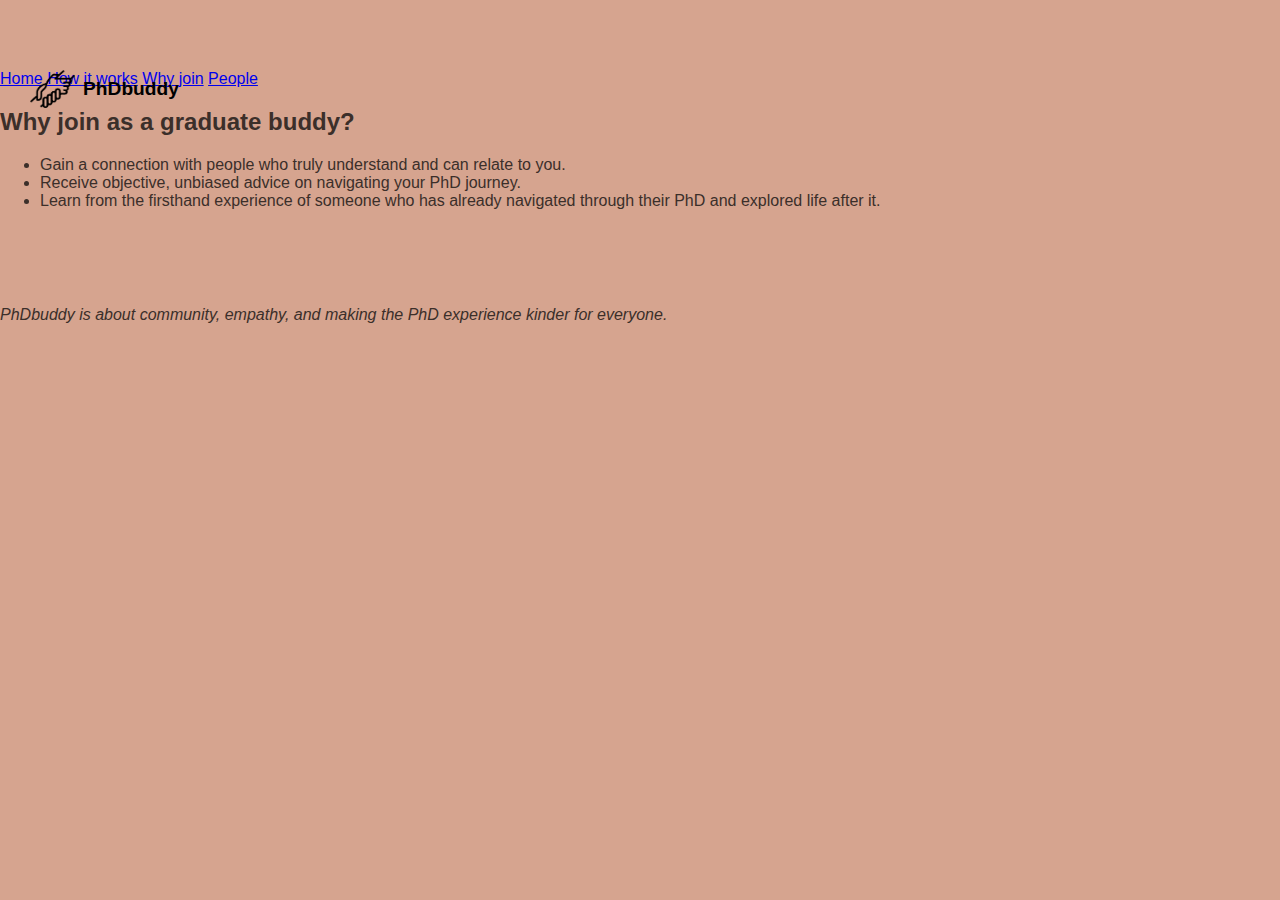
<file: why-join.html>
<!DOCTYPE html>
<html lang="en">
<head>
  <meta charset="UTF-8">
  <meta name="viewport" content="width=device-width, initial-scale=1.0">
  <title>Why join | PhDbuddy</title>
  <link rel="stylesheet" href="style.css">
</head>
<body>

<header class="site-header">
  <div class="logo-container">
    <img src="hands.png" alt="PhDbuddy logo" class="logo">
    <span class="site-title">PhDbuddy</span>
  </div>
</header>
  
  <header>
    <nav>
      <a href="index.html">Home</a>
      <a href="how-it-works.html">How it works</a>
      <a href="why-join.html" class="active">Why join</a>
      <a href="people.html">People</a>
    </nav>
  </header>

  <main>
    <h2>Why join as a graduate buddy?</h2>
    <ul class="how-list">
      <li>Gain a connection with people who truly understand and can relate to you.</li>
      <li>Receive objective, unbiased advice on navigating your PhD journey.</li>
      <li>Learn from the firsthand experience of someone who has already navigated through their PhD and explored life after it.</li>
    </ul>
    <p style="margin-top: 6em;">
    <em>PhDbuddy is about community, empathy, and making the PhD experience kinder for everyone.</em></p>
  </main>
</body>
</html>
</file>
<file: style.css>
:root {
  --header-height: 70px;
}

body {
  font-family: Arial, sans-serif;
  background-color: #D6A48F;
  color: #3b2f2a;
  margin: 0;
  scroll-behavior: smooth;
  padding-top: var(--header-height);
  box-sizing: border-box;
}

/* Header */
.main-header {
  position: fixed;
  top: 0; left: 0; right: 0;
  height: var(--header-height);
  background-color: #ffffff;
  display: flex;
  align-items: center;
  justify-content: center;
  padding: 10px 0;
  box-shadow: 0 2px 5px rgba(0,0,0,0.1);
  z-index: 1000;
  box-sizing: border-box;
}

.logo-container { position: absolute; left: 30px; display: flex; align-items: center; gap: 8px; }
.logo { width: 45px; height: auto; }
.site-title { font-weight: bold; font-size: 1.2rem; color: #000; }

.nav-bar { display: flex; gap: 10px; align-items: center; }
.nav-link {
  text-decoration: none;
  color: #3b2f2a;
  padding: 10px 20px;
  border-radius: 5px;
  background-color: #fff;
  font-weight: bold;
  transition: all 0.3s ease;
}
.nav-link:hover { background-color: #d4ddca; }
.nav-link.active { background-color: #d4ddca; }

/* Anchor scroll offset */
section {
  scroll-margin-top: var(--header-height);
  box-sizing: border-box;
}

/* === Home Section (vertically centered text) === */
.home-section {
  background-color: #B8C7A8;
  width: 100%;
  /* Full viewport height minus header, including padding */
  height: calc(100vh - var(--header-height));
  display: flex;
  flex-direction: column;
  justify-content: center;  /* vertical centering */
  align-items: center;      /* horizontal centering */
  padding: 0 20px;          /* horizontal padding only */
  box-sizing: border-box;   /* include padding in height */
  text-align: center;
}


.home-text {
  max-width: 1200px;
  margin: 0 auto;
  line-height: 1.9;
  color: #000;            /* parent text stays black */
}

.home-text h1 {
  color: #ffffff !important;  /* heading overrides parent color */
}


/* === Why Join Section === */
.why-join-section {
  width: 100%;
  min-height: calc(100vh - var(--header-height)); /* fills viewport */
  padding: 80px 60px;
  text-align: center;
  background-color: #D6A48F;
  box-sizing: border-box;
}

.why-join-section h2 {
  font-size: 1.3rem;
  font-weight: bold;
  margin-bottom: 40px;
}

.buddy-container {
  display: flex;
  justify-content: center;
  gap: 80px;
  flex-wrap: wrap;
  max-width: 1200px;
  margin: 0 auto 60px;
}

.buddy-box {
  background-color: #fff;
  border-radius: 10px;
  padding: 30px 25px;
  width: 450px;
  text-align: left;
  box-shadow: 0 4px 10px rgba(0,0,0,0.1);
}

.buddy-icon { display: block; width: 50px; margin: 0 auto 20px; }

.buddy-box h3 {
  text-align: center;
  margin-bottom: 15px;
  font-size: 1.3rem;
  color: #3b2f2a;
}

.buddy-box p { line-height: 1.6; margin-bottom: 10px; }

.final-line {
  text-align: center;
  font-style: italic;
  font-weight: bold;
  color: #3b2f2a;
  margin-top: 40px;
  max-width: 800px;
  margin-left: auto;
  margin-right: auto;
}

@media (max-width: 900px) {
  .buddy-container { flex-direction: column; align-items: center; gap: 40px; }
  .buddy-box { width: 90%; }
}

/* === How It Works Section === */
.how-it-works-section {
  width: 100%;
  height: calc(100vh - var(--header-height)); /* entire page visible */
  background-color: #ffffff;
  color: #3b2f2a;
  padding: 0;
  display: flex;
  flex-direction: column;
  justify-content: space-between; /* keeps signup visible */
  box-sizing: border-box;
}

/* top colored area */
.how-band {
  background-color: #B8C7A8;
  flex: 1;                             /* takes remaining space */
  display: flex;
  justify-content: center;
  align-items: center;
  padding: 40px;
  box-sizing: border-box;
  gap: 40px;
}

/* text area */
.how-text {
  flex: 0 1 500px;
  max-width: 600px;
  box-sizing: border-box;
}

/* make sure image never becomes taller than text */
.how-image {
  flex: 0 1 400px;
  display: flex;
  justify-content: center;
  align-items: center;
}

.how-image img {
  max-width: 100%;
  max-height: 500px;     /* before 400px */
  height: auto;
  display: block;
  object-fit: contain;
}

/* white signup band — always visible */
.signup-text {
  background-color: #ffffff;
  text-align: center;
  font-size: 1.1rem;
  font-weight: 600;
  padding: 20px;
  margin: 0;
}

/* link styling */
.signup-link {
  font-weight: bold;
  text-decoration: none;
  color: #ad1010;
}
.signup-link:hover {
  text-decoration: underline;
}

/* mobile layout */
@media (max-width: 900px) {
  .how-band {
    flex-direction: column;
    padding: 20px;
  }

  .how-image img {
    max-height: 200px;
  }

  .how-text {
    max-width: 90%;
  }
}



/* === About Us Page === */
.about-us-page {
  background-color: #D6A48F;
  width: 100%;
  height: calc(100vh - var(--header-height));
  display: flex;
  justify-content: center;
  align-items: center;
  padding: 0 20px;
  box-sizing: border-box;
  overflow: hidden;
}

.about-content {
  max-width: 900px;
  width: 100%;
  color: #3b2f2a;
}

.about-content h2 {
  font-size: 1.8rem;
  margin-bottom: 50px;
  font-weight: bold;
  color: #3b2f2a;
}



/* === Two-Column Layout === */
.two-columns {
  display: flex;
  justify-content: space-evenly; /* centered blocks left/right */
  gap: 50px;
  width: 100%;
}

.column {
  flex: 1;
  display: flex;                 /* centers each column */
  flex-direction: column;
  align-items: center;
  text-align: center;
}

.column h3 {
  margin-bottom: 30px;
  font-size: 1.1rem;
  color: #3b2f2a;
  font-weight: bold;
}



/* === Profile Rows === */
.buddy-row {
  display: flex;
  align-items: center;
  gap: 20px;
  margin-bottom: 35px;
  padding-left: 0;              /* cleaned: center alignment */
}

.buddy-row p {
  margin: 0;
  font-size: 1rem;
  line-height: 1.6;
}



/* === Images === */
.buddy-img-wrapper {
  position: relative;
  display: inline-block;
}

.buddy-img {
  width: 90px;     
  height: 110px;   
  object-fit: cover;
  flex-shrink: 0;
  border-radius: 6px;
}



/* === social-icon === */
.social-icon {
  position: absolute;
  bottom: 0;
  right: 0;
  transform: translate(120%, -10%); 
  width: 24px;
  height: 24px;
}


.social-icon img {
  width: 100%;
  height: 100%;
  object-fit: contain;
  transition: transform 0.2s ease;
}

.social-icon:hover img {
  transform: scale(1.1);
}



/* === Responsive (Mobile) === */
@media (max-width: 768px) {

  .about-us-page {
    padding: 40px 15px;
    height: auto;
  }

  .about-content h2 {
    text-align: center;
  }

  .two-columns {
    flex-direction: column;
    gap: 40px;
  }

  .buddy-img {
    width: 55px;
    height: 70px; /* keeps proportion for mobile */
  }
}



/* === MOBILE IMPROVEMENTS === */
@media (max-width: 768px) {

  /* Reduce fixed header height slightly for phones */
  :root {
    --header-height: 60px;
  }

  body {
    padding-top: var(--header-height);
  }

  /* Home Section */
  .home-section {
    height: auto;          /* allow content to expand */
    padding: 60px 15px 40px;
  }

  .home-text h1 {
    font-size: 1.6rem;
  }

  .home-text p {
    font-size: 0.95rem;
  }

  /* Why Join Section */
  .why-join-section {
    padding: 40px 15px;
  }

  .buddy-container {
    flex-direction: column;
    align-items: center;
    gap: 30px;
  }

  .buddy-box {
    width: 90%;
    padding: 20px 15px;
  }

  .buddy-box h3 {
    font-size: 1.2rem;
  }

  .buddy-box p {
    font-size: 0.95rem;
  }

  /* How It Works Section */
  .how-it-works-section {
    height: auto;  /* allow stacking */
    padding-bottom: 40px;
  }

  .how-band {
    flex-direction: column;
    gap: 20px;
    padding: 20px 15px;
  }

  .how-text {
    max-width: 100%;
  }

  .how-image img {
    max-height: 200px;
  }

  .signup-text {
    font-size: 1rem;
    padding: 15px;
  }

  /* About Us Section */
  .about-us-page {
    flex-direction: column;
    padding: 40px 15px;
    height: auto;
  }

  .two-columns {
    flex-direction: column;
    gap: 30px;
  }

  .buddy-img {
    width: 55px;
    height: 70px;
  }

  .column h3 {
    font-size: 1.1rem;
    margin-bottom: 20px;
  }

  .buddy-row {
    gap: 15px;
    margin-bottom: 25px;
  }

  .buddy-row p {
    font-size: 0.95rem;
  }
  
  /* Nav bar: allow wrapping to prevent overlap */
  .nav-bar {
    flex-wrap: wrap;
    justify-content: center;
    gap: 8px;
  }

  .nav-link {
    padding: 8px 12px;
    font-size: 0.95rem;
  }

  .logo-container {
    left: 15px;
  }
}
</file>
